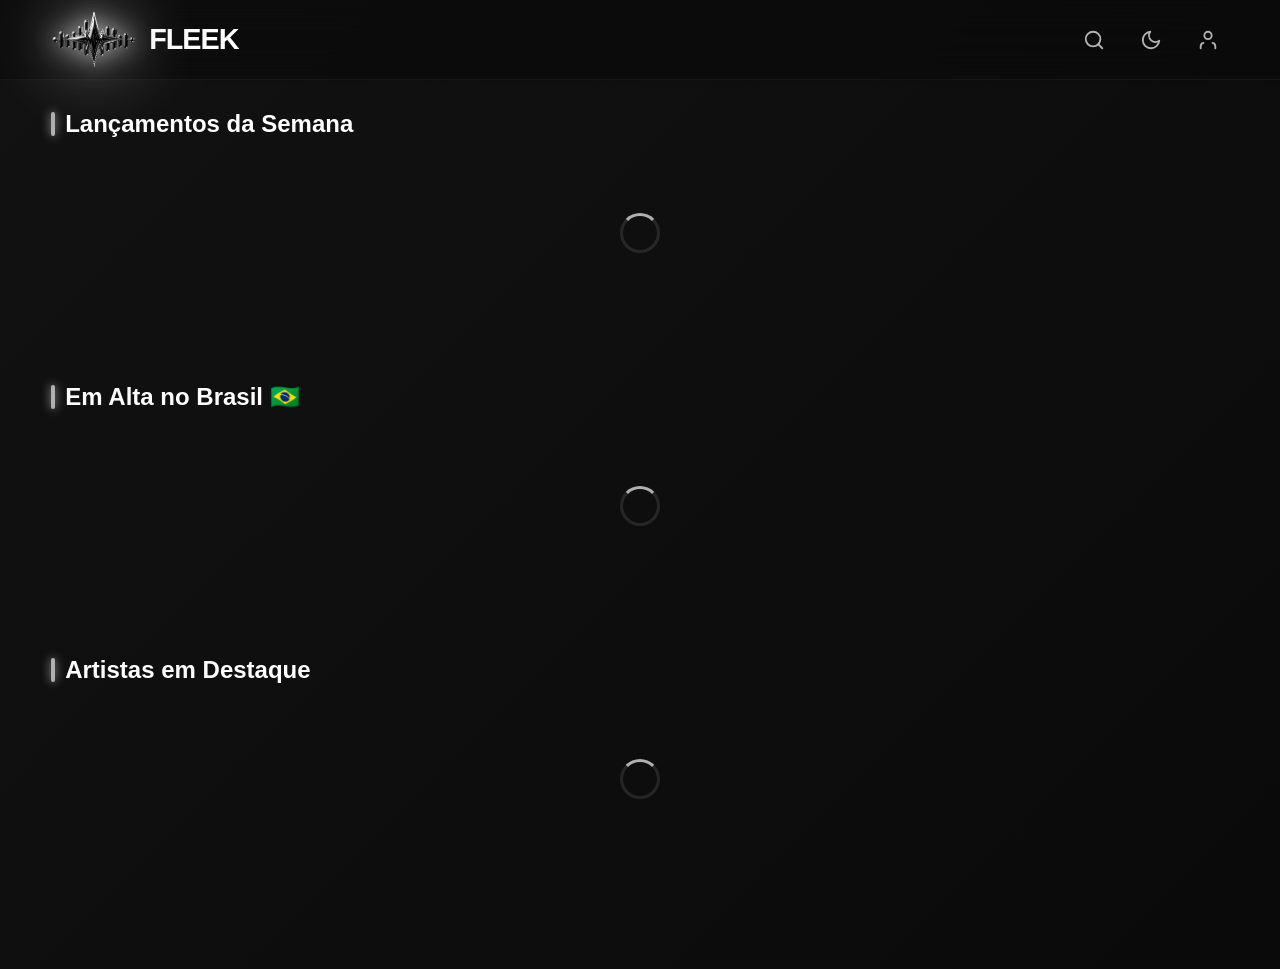
<file: Paginas & codigos/index.html>
<!DOCTYPE html>
<html lang="pt-br">

<head>
    <meta charset="UTF-8" />
    <meta name="viewport" content="width=device-width, initial-scale=1.0" />
    <title>FLEEK - A Música Move Você</title>

    <style>
        /* =========================================
           1. VARIÁVEIS E RESET
           ========================================= */
        :root {
            /* --- MODO ESCURO (PADRÃO) --- */
            --bg-color: linear-gradient(135deg, #121212 0%, #0a0a0a 100%);
            --text-color: #ffffff;
            --text-muted: #b3b3b3;

            --card-bg: rgba(255, 255, 255, 0.03);
            --card-hover: rgba(255, 255, 255, 0.1);
            --card-border: rgba(255, 255, 255, 0.05);
            --card-shadow: 0 15px 30px rgba(0, 0, 0, 0.3);

            --header-bg: rgba(10, 10, 10, 0.7);

            --blur-amount: 20px;
            --accent-color: #B0B0B0;
            --font-main: 'Inter', -apple-system, BlinkMacSystemFont, sans-serif;
        }

        :root.light-mode {
            /* --- MODO CLARO (CORRIGIDO) --- */
            --bg-color: linear-gradient(135deg, #f0f2f5 0%, #e6e9f0 100%);

            --text-color: #1a1a1a;
            --text-muted: #555;

            /* Cards: Mais sólidos para não sumirem */
            --card-bg: rgba(255, 255, 255, 0.75);
            --card-hover: rgba(255, 255, 255, 0.95);
            --card-border: rgba(255, 255, 255, 0.8);
            /* Borda branca definida */
            --card-shadow: 0 4px 15px rgba(0, 0, 0, 0.05);
            /* Sombra suave para destacar do fundo */

            --header-bg: rgba(255, 255, 255, 0.75);
        }

        * {
            margin: 0;
            padding: 0;
            box-sizing: border-box;
        }

        body {
            font-family: var(--font-main);
            background: var(--bg-color);
            color: var(--text-color);
            transition: background 0.5s ease, color 0.5s ease;
            min-height: 100vh;
            padding-top: 90px;
            overflow-x: hidden;
        }

        /* Scrollbar Customizada */
        ::-webkit-scrollbar {
            width: 8px;
            height: 8px;
        }

        ::-webkit-scrollbar-track {
            background: transparent;
        }

        ::-webkit-scrollbar-thumb {
            background: rgba(255, 255, 255, 0.2);
            border-radius: 4px;
        }

        ::-webkit-scrollbar-thumb:hover {
            background: rgba(255, 255, 255, 0.4);
        }

        .light-mode ::-webkit-scrollbar-thumb {
            background: rgba(0, 0, 0, 0.2);
        }

        a {
            text-decoration: none;
            color: inherit;
        }

        /* =========================================
           2. HEADER (TOPBAR)
           ========================================= */
        .topbar {
            display: flex;
            justify-content: space-between;
            align-items: center;
            padding: 0 4vw;
            height: 80px;
            background: var(--header-bg);
            backdrop-filter: blur(var(--blur-amount));
            -webkit-backdrop-filter: blur(var(--blur-amount));
            border-bottom: 1px solid var(--card-border);
            position: fixed;
            top: 0;
            left: 0;
            width: 100%;
            z-index: 1000;
            transition: background 0.3s ease, border-color 0.3s ease;
            box-shadow: 0 2px 10px rgba(0, 0, 0, 0.02);
        }

        .logo {
            display: flex;
            align-items: center;
            gap: 12px;
            position: relative;
            transition: all 0.3s ease;
        }

        .logo img {
            height: 60px;
            width: auto;
            object-fit: contain;
            z-index: 1;
            filter: drop-shadow(0 0 12px var(--accent-color)) drop-shadow(0 0 35px var(--accent-color));
            transition: filter 0.3s ease;
        }

        .logo h1 {
            font-size: 1.8rem;
            font-weight: 800;
            letter-spacing: -1px;
            color: var(--text-color);
        }

        /* MENU DE ÍCONES */
        .menu {
            display: flex;
            gap: 15px;
            align-items: center;
        }

        .icon-btn {
            background: transparent;
            border: none;
            cursor: pointer;
            padding: 10px;
            border-radius: 50%;
            display: flex;
            align-items: center;
            justify-content: center;
            color: var(--text-muted);
            transition: all 0.2s ease;
        }

        .icon-btn:hover {
            background: var(--card-hover);
            color: var(--text-color);
            transform: scale(1.05);
        }

        .icon-svg {
            width: 22px;
            height: 22px;
            stroke-width: 2px;
        }

        /* =========================================
           3. CONTEÚDO E CARDS
           ========================================= */
        .content {
            padding: 20px 4vw;
            display: flex;
            flex-direction: column;
            gap: 60px;
            padding-bottom: 100px;
        }

        section h2 {
            font-size: 1.5rem;
            font-weight: 700;
            margin-bottom: 25px;
            color: var(--text-color);
            display: flex;
            align-items: center;
            gap: 10px;
        }

        section h2::before {
            content: '';
            width: 4px;
            height: 24px;
            background: var(--accent-color);
            border-radius: 2px;
            display: block;
            box-shadow: 0 0 10px var(--accent-color);
        }

        /* Scroll Horizontal */
        .scroll {
            display: flex;
            gap: 24px;
            overflow-x: auto;
            padding: 10px 5px 30px 5px;
            scroll-behavior: smooth;
            -webkit-overflow-scrolling: touch;
        }

        .scroll::-webkit-scrollbar {
            height: 6px;
        }

        /* --- CARD DE MÚSICA/ÁLBUM (VISÍVEL NO LIGHT MODE) --- */
        .card {
            background: var(--card-bg);
            border: 1px solid var(--card-border);
            backdrop-filter: blur(15px);
            -webkit-backdrop-filter: blur(15px);

            border-radius: 12px;
            width: 200px;
            flex-shrink: 0;
            padding: 16px;
            transition: all 0.3s cubic-bezier(0.25, 0.8, 0.25, 1);
            cursor: pointer;
            position: relative;
            overflow: hidden;
            box-shadow: var(--card-shadow);
        }

        .card:hover {
            transform: translateY(-8px);
            background: var(--card-hover);
            box-shadow: 0 15px 30px rgba(0, 0, 0, 0.15);
            border-color: var(--accent-color);
        }

        /* Glow Sutil no Hover (Apenas visual) */
        .card:hover::before {
            content: '';
            position: absolute;
            inset: 0;
            background: radial-gradient(circle at center, var(--accent-color), transparent 70%);
            opacity: 0.1;
            z-index: 0;
            pointer-events: none;
        }

        .card-img-wrapper {
            width: 100%;
            aspect-ratio: 1/1;
            border-radius: 8px;
            overflow: hidden;
            margin-bottom: 15px;
            box-shadow: 0 8px 20px rgba(0, 0, 0, 0.2);
            position: relative;
            z-index: 1;
        }

        .card .img {
            width: 100%;
            height: 100%;
            background-size: cover;
            background-position: center;
            transition: transform 0.5s ease;
        }

        .card:hover .img {
            transform: scale(1.08);
        }

        /* BOTÃO PLAY */
        .play-overlay {
            position: absolute;
            inset: 0;
            background: rgba(0, 0, 0, 0.3);
            display: flex;
            align-items: center;
            justify-content: center;
            opacity: 0;
            transition: opacity 0.3s ease;
        }

        .card:hover .play-overlay,
        .card.playing .play-overlay {
            opacity: 1;
        }

        .play-btn-small {
            background-color: var(--accent-color);
            border-radius: 50%;
            display: flex;
            align-items: center;
            justify-content: center;
            box-shadow: 0 4px 15px rgba(0, 0, 0, 0.4);
            transform: translateY(10px);
            transition: transform 0.3s ease;
            width: 45px;
            height: 45px;
        }

        .card:hover .play-btn-small,
        .card.playing .play-btn-small {
            transform: translateY(0);
        }

        .play-btn-small svg {
            fill: #ffffff;
            width: 20px;
            height: 20px;
            margin-left: 3px;
        }

        .card.playing .play-btn-small svg.icon-play {
            display: none;
        }

        .card.playing .play-btn-small svg.icon-pause {
            display: block !important;
            margin-left: 0;
        }

        .card.loading .play-btn-small svg {
            display: none;
        }

        .card.loading .play-btn-small::after {
            content: '';
            width: 20px;
            height: 20px;
            border: 2px solid #fff;
            border-top-color: transparent;
            border-radius: 50%;
            animation: spin 1s infinite linear;
            display: block;
        }

        /* TEXTO DO CARD (SEM GRADIENTE, SÓLIDO) */
        .card h4 {
            font-size: 1rem;
            font-weight: 700;
            color: var(--text-color);
            margin-bottom: 6px;
            white-space: nowrap;
            overflow: hidden;
            text-overflow: ellipsis;
            z-index: 1;
            position: relative;
        }

        .card p {
            font-size: 0.85rem;
            color: var(--text-muted);
            white-space: nowrap;
            overflow: hidden;
            text-overflow: ellipsis;
            z-index: 1;
            position: relative;
        }

        /* --- CARD DE ARTISTA --- */
        .artist-circle {
            display: flex;
            flex-direction: column;
            align-items: center;
            gap: 12px;
            width: 160px;
            flex-shrink: 0;
            text-align: center;
            cursor: pointer;
        }

        .artist-img-container {
            width: 150px;
            height: 150px;
            border-radius: 50%;
            overflow: hidden;
            box-shadow: 0 8px 24px rgba(0, 0, 0, 0.2);
            border: 3px solid transparent;
            transition: border-color 0.3s ease, box-shadow 0.3s ease;
            position: relative;
            z-index: 1;
            background: var(--card-bg);
        }

        .artist-circle:hover .artist-img-container {
            border-color: var(--accent-color);
            box-shadow: 0 0 20px var(--accent-color);
        }

        .artist-img {
            width: 100%;
            height: 100%;
            background-size: cover;
            background-position: center;
            transition: transform 0.5s cubic-bezier(0.25, 0.8, 0.25, 1);
        }

        .artist-circle:hover .artist-img {
            transform: scale(1.1);
        }

        .artist-circle p {
            font-size: 1rem;
            font-weight: 600;
            color: var(--text-color);
            transition: color 0.3s ease;
        }

        .artist-circle:hover p {
            color: var(--accent-color);
        }

        /* --- SEÇÕES DE DETALHES (Nova Navegação) --- */
        .results-grid {
            display: grid;
            grid-template-columns: repeat(auto-fill, minmax(200px, 1fr));
            gap: 24px;
            margin-top: 20px;
        }

        .back-btn {
            display: flex;
            align-items: center;
            gap: 8px;
            padding: 8px 16px;
            background: var(--card-bg);
            border: 1px solid var(--card-border);
            border-radius: 20px;
            color: var(--text-muted);
            cursor: pointer;
            font-size: 0.9rem;
            transition: all 0.3s ease;
        }

        .back-btn:hover {
            background: var(--card-hover);
            color: var(--text-color);
            border-color: var(--accent-color);
        }

        .hidden {
            display: none !important;
        }

        .section-header-details {
            display: flex;
            align-items: center;
            gap: 15px;
            margin-bottom: 10px;
        }

        .section-header-details h2 {
            font-size: 1.5rem;
            font-weight: 700;
            margin: 0;
            color: var(--text-color);
        }


        /* =========================================
           4. EXTRAS
           ========================================= */
        .loader {
            width: 40px;
            height: 40px;
            border: 3px solid rgba(255, 255, 255, 0.1);
            border-top-color: var(--accent-color);
            border-radius: 50%;
            animation: spin 1s linear infinite;
            margin: 40px auto;
        }

        .light-mode .loader {
            border-color: rgba(0, 0, 0, 0.1);
            border-top-color: var(--accent-color);
        }

        @keyframes spin {
            to {
                transform: rotate(360deg);
            }
        }

        /* POPOVER DE TEMAS */
        .theme-popover {
            position: fixed;
            top: 90px;
            right: 4vw;
            background: rgba(20, 20, 20, 0.95);
            border: 1px solid var(--card-border);
            backdrop-filter: blur(30px);
            border-radius: 16px;
            padding: 24px;
            width: 320px;
            z-index: 2000;
            box-shadow: 0 20px 50px rgba(0, 0, 0, 0.5);
            opacity: 0;
            visibility: hidden;
            transform: translateY(10px) scale(0.98);
            transition: all 0.3s cubic-bezier(0.4, 0, 0.2, 1);
        }

        .light-mode .theme-popover {
            background: rgba(255, 255, 255, 0.95);
            box-shadow: 0 10px 40px rgba(0, 0, 0, 0.1);
        }

        .theme-popover.active {
            opacity: 1;
            visibility: visible;
            transform: translateY(0) scale(1);
        }

        .popover-header {
            display: flex;
            justify-content: space-between;
            margin-bottom: 20px;
            align-items: center;
        }

        .popover-header h3 {
            font-size: 1.1rem;
            color: var(--text-color);
        }

        .close-btn {
            background: none;
            border: none;
            color: var(--text-muted);
            font-size: 1.5rem;
            cursor: pointer;
        }

        .theme-toggle {
            background: rgba(255, 255, 255, 0.05);
            padding: 12px;
            border-radius: 8px;
            display: flex;
            justify-content: space-between;
            align-items: center;
            margin-bottom: 20px;
        }

        .light-mode .theme-toggle {
            background: rgba(0, 0, 0, 0.05);
        }

        .color-palette {
            display: grid;
            grid-template-columns: repeat(7, 1fr);
            gap: 8px;
        }

        .color-swatch {
            width: 100%;
            aspect-ratio: 1/1;
            border-radius: 50%;
            cursor: pointer;
            border: 2px solid transparent;
            transition: transform 0.2s;
        }

        .color-swatch:hover {
            transform: scale(1.2);
        }

        .switch {
            position: relative;
            display: inline-block;
            width: 46px;
            height: 26px;
        }

        .switch input {
            display: none;
        }

        .slider {
            position: absolute;
            cursor: pointer;
            top: 0;
            left: 0;
            right: 0;
            bottom: 0;
            background-color: #444;
            transition: .4s;
            border-radius: 34px;
        }

        .slider:before {
            position: absolute;
            content: "";
            height: 20px;
            width: 20px;
            left: 3px;
            bottom: 3px;
            background-color: white;
            transition: .4s;
            border-radius: 50%;
        }

        input:checked+.slider {
            background-color: var(--accent-color);
        }

        input:checked+.slider:before {
            transform: translateX(20px);
        }
    </style>
</head>

<body>

    <!-- HEADER -->
    <header class="topbar">
        <a href="index.html" class="logo">
            <img src="logopng.png" alt="Fleek Logo">
            <h1>FLEEK</h1>
        </a>

        <!-- MENU (APENAS 3 ÍCONES + PERFIL) -->
        <nav class="menu">
            <!-- Ícone de Busca (Link para busca.html) -->
            <a href="busca.html" class="icon-btn" aria-label="Buscar">
                <svg class="icon-svg" viewBox="0 0 24 24" fill="none" stroke="currentColor" stroke-width="1.6"
                    stroke-linecap="round" stroke-linejoin="round">
                    <circle cx="11" cy="11" r="8"></circle>
                    <line x1="21" y1="21" x2="16.65" y2="16.65"></line>
                </svg>
            </a>

            <!-- Ícone de Tema -->
            <button class="icon-btn" id="btn-theme" aria-label="Tema">
                <svg class="icon-svg" viewBox="0 0 24 24" fill="none" stroke="currentColor" stroke-width="1.6"
                    stroke-linecap="round" stroke-linejoin="round">
                    <path d="M21 12.79A9 9 0 1 1 11.21 3 7 7 0 0 0 21 12.79z"></path>
                </svg>
            </button>

            <!-- Ícone de Perfil -->
            <a href="conta.html" class="icon-btn" aria-label="Perfil">
                <svg class="icon-svg" viewBox="0 0 24 24" fill="none" stroke="currentColor" stroke-width="1.6"
                    stroke-linecap="round" stroke-linejoin="round">
                    <path d="M20 21v-2a4 4 0 0 0-3-3.87"></path>
                    <path d="M4 21v-2a4 4 0 0 1 3-3.87"></path>
                    <circle cx="12" cy="7" r="4"></circle>
                </svg>
            </a>
        </nav>
    </header>

    <!-- POPOVER DE TEMA -->
    <div class="theme-popover" id="theme-popover">
        <div class="popover-header">
            <h3>Aparência</h3>
            <button class="close-btn" id="close-popover">&times;</button>
        </div>
        <div class="theme-toggle">
            <span style="color: var(--text-muted); font-size: 0.9rem;">Modo Claro</span>
            <label class="switch"><input type="checkbox" id="light-dark-toggle"><span class="slider"></span></label>
        </div>
        <div style="margin-top: 15px;">
            <h4
                style="color: var(--text-muted); font-size: 0.8rem; margin-bottom: 10px; text-transform: uppercase; letter-spacing: 1px;">
                Cor de Destaque</h4>
            <div class="color-palette">
                <div class="color-swatch" data-color="#B0B0B0" style="background: #B0B0B0; border: 1px solid #888;"
                    title="Padrão (Prata)"></div>
                <div class="color-swatch" data-color="#9f55ff" style="background: #9f55ff;"></div>
                <div class="color-swatch" data-color="#2563eb" style="background: #2563eb;"></div>
                <div class="color-swatch" data-color="#10b981" style="background: #10b981;"></div>
                <div class="color-swatch" data-color="#f59e0b" style="background: #f59e0b;"></div>
                <div class="color-swatch" data-color="#ef4444" style="background: #ef4444;"></div>
                <div class="color-swatch" data-color="#1a1a1a" style="background: #1a1a1a; border: 1px solid #555;"
                    title="Escuro"></div>
            </div>
        </div>
    </div>

    <!-- MAIN CONTENT -->
    <main class="content">

        <!-- NOVO: SEÇÃO DE DETALHES DO ARTISTA (Oculta por padrão) -->
        <section id="artist-details-section" class="hidden">
            <div class="section-header-details">
                <button class="back-btn" onclick="resetToHome()">
                    <svg width="16" height="16" viewBox="0 0 24 24" fill="none" stroke="currentColor" stroke-width="2"
                        stroke-linecap="round" stroke-linejoin="round">
                        <path d="M19 12H5M12 19l-7-7 7-7" />
                    </svg>
                    Voltar para Home
                </button>
                <h2 id="artist-name-title">Músicas Populares</h2>
            </div>
            <div class="results-grid" id="artist-tracks-grid"></div>
        </section>

        <!-- 1. LANÇAMENTOS DA SEMANA -->
        <section id="new-releases-section">
            <h2>Lançamentos da Semana</h2>
            <div class="scroll" id="recommendations-scroll">
                <div class="loader"></div>
            </div>
        </section>

        <!-- 2. TOP 50 BRASIL -->
        <section id="top-tracks-section">
            <h2>Em Alta no Brasil 🇧🇷</h2>
            <div class="scroll" id="top-tracks-scroll">
                <div class="loader"></div>
            </div>
        </section>

        <!-- 3. ARTISTAS EM DESTAQUE -->
        <section id="top-artists-section">
            <h2>Artistas em Destaque</h2>
            <div class="scroll" id="artists-scroll">
                <div class="loader"></div>
            </div>
        </section>

    </main>

    <script>
        // ==========================================
        // PLAYER DE ÁUDIO HÍBRIDO (Spotify + iTunes Fallback)
        // ==========================================
        let currentAudio = null;
        let currentPlayBtn = null;

        async function getItunesPreview(songName, artistName) {
            try {
                const query = `${songName} ${artistName}`;
                const res = await fetch(`https://itunes.apple.com/search?term=${encodeURIComponent(query)}&media=music&limit=1`);
                const data = await res.json();
                if (data.results && data.results.length > 0) return data.results[0].previewUrl;
                return null;
            } catch (e) { console.error("Erro iTunes:", e); return null; }
        }

        async function playTrack(btn, spotifyPreviewUrl, songName, artistName, spotifyLink) {
            if (currentPlayBtn === btn && currentAudio) {
                if (currentAudio.paused) {
                    currentAudio.play();
                    btn.closest('.card').classList.add('playing');
                } else {
                    currentAudio.pause();
                    btn.closest('.card').classList.remove('playing');
                }
                return;
            }
            if (currentAudio) {
                currentAudio.pause();
                if (currentPlayBtn) currentPlayBtn.closest('.card').classList.remove('playing');
            }

            let audioUrl = spotifyPreviewUrl;
            if (!audioUrl || audioUrl === 'null' || audioUrl === 'undefined') {
                btn.closest('.card').classList.add('loading');
                audioUrl = await getItunesPreview(songName, artistName);
                btn.closest('.card').classList.remove('loading');
            }

            if (audioUrl) {
                currentAudio = new Audio(audioUrl);
                currentPlayBtn = btn;
                currentAudio.play()
                    .then(() => btn.closest('.card').classList.add('playing'))
                    .catch(e => alert("Erro de áudio."));
                currentAudio.onended = () => {
                    btn.closest('.card').classList.remove('playing');
                    currentAudio = null;
                };
            } else {
                if (spotifyLink) window.open(spotifyLink, '_blank');
                else alert("Música indisponível.");
            }
        }

        // ==========================================
        // CONFIGURAÇÃO E API (SPOTIFY)
        // ==========================================
        const clientId = 'acfec55c6b6448c5b8521549f9f1e8dc';
        const clientSecret = '0ebed43e9c404666ad620e84a6813cb6';
        let spotifyToken = null;

        async function getSpotifyToken() {
            if (spotifyToken) return spotifyToken;
            try {
                const res = await fetch('https://accounts.spotify.com/api/token', {
                    method: 'POST',
                    headers: { 'Authorization': 'Basic ' + btoa(clientId + ':' + clientSecret), 'Content-Type': 'application/x-www-form-urlencoded' },
                    body: 'grant_type=client_credentials'
                });
                if (!res.ok) throw new Error('Auth Failed');
                const data = await res.json();
                spotifyToken = data.access_token;
                return spotifyToken;
            } catch (e) { console.error("Token Error:", e); return null; }
        }

        async function getNewReleases(token) {
            try {
                const res = await fetch('https://api.spotify.com/v1/browse/new-releases?country=BR&limit=10', { headers: { 'Authorization': `Bearer ${token}` } });
                const data = await res.json();
                return data.albums.items;
            } catch (e) { return []; }
        }

        async function getTopTracks(token) {
            try {
                const playlistId = '37i9dQZEVXbMXbN3EUUhlg';
                const res = await fetch(`https://api.spotify.com/v1/playlists/${playlistId}/tracks?limit=12`, { headers: { 'Authorization': `Bearer ${token}` } });
                if (res.ok) {
                    const data = await res.json();
                    if (data.items && data.items.length > 0) return data.items.map(item => item.track);
                }
                throw new Error("Playlist Vazia");
            } catch (e) {
                try {
                    const searchRes = await fetch(`https://api.spotify.com/v1/search?q=Top%20Brasil&type=track&market=BR&limit=12`, { headers: { 'Authorization': `Bearer ${token}` } });
                    const searchData = await searchRes.json();
                    return searchData.tracks.items;
                } catch (err) { return []; }
            }
        }

        async function getTopArtists(token) {
            try {
                const tracks = await getTopTracks(token);
                const artistIds = new Set();
                tracks.forEach(t => { if (t && t.artists) t.artists.slice(0, 1).forEach(a => artistIds.add(a.id)); });
                const ids = Array.from(artistIds).slice(0, 10).join(',');
                if (ids) {
                    const res = await fetch(`https://api.spotify.com/v1/artists?ids=${ids}`, { headers: { 'Authorization': `Bearer ${token}` } });
                    if (res.ok) { const data = await res.json(); return data.artists; }
                }
                throw new Error("Ids Vazios");
            } catch (e) {
                try {
                    const searchRes = await fetch(`https://api.spotify.com/v1/search?q=genre:pop&type=artist&market=BR&limit=10`, { headers: { 'Authorization': `Bearer ${token}` } });
                    const searchData = await searchRes.json();
                    return searchData.artists.items;
                } catch (err) { return []; }
            }
        }

        async function getArtistTopTracks(artistId) {
            const token = await getSpotifyToken();
            try {
                const url = `https://api.spotify.com/v1/artists/${artistId}/top-tracks?market=BR`;
                const response = await fetch(url, { headers: { 'Authorization': `Bearer ${token}` } });
                const data = await response.json();
                return data.tracks;
            } catch (e) { console.error(e); return []; }
        }


        // --- FUNÇÕES DE NAVEGAÇÃO DA HOMEPAGE ---

        function toggleMainSections(show) {
            document.getElementById('new-releases-section').style.display = show ? 'block' : 'none';
            document.getElementById('top-tracks-section').style.display = show ? 'block' : 'none';
            document.getElementById('top-artists-section').style.display = show ? 'block' : 'none';
            document.getElementById('artist-details-section').classList.toggle('hidden', show);
        }

        function resetToHome() {
            toggleMainSections(true);
        }

        window.openArtistDetails = async function (artistId, artistName) {
            const container = document.getElementById('artist-tracks-grid');
            container.innerHTML = '<div class="loader"></div>';
            toggleMainSections(false);

            document.getElementById('artist-name-title').innerText = `Top Músicas: ${artistName}`;

            const tracks = await getArtistTopTracks(artistId);
            renderList(tracks, 'artist-tracks-grid', 'track');
        }

        // --- RENDERIZAÇÃO E CRIAÇÃO DE CARDS ---

        function createCard(item, type) {
            const div = document.createElement('div');
            let img = 'https://placehold.co/200?text=No+Img';
            let title = item.name;
            let sub = '';

            if (type === 'artist' || item.type === 'artist') {
                if (item.images && item.images.length > 0) img = item.images[0].url;
                div.className = 'artist-circle';
                div.onclick = () => window.openArtistDetails(item.id, item.name); // CLICÁVEL
                div.innerHTML = `<div class="artist-img-container"><div class="artist-img" style="background-image: url('${img}');"></div></div><p>${title}</p>`;
                return div;
            }

            div.className = 'card';
            if (item.album && item.album.images && item.album.images.length > 0) img = item.album.images[0].url;
            else if (item.images && item.images.length > 0) img = item.images[0].url;

            if (item.artists) sub = item.artists.map(a => a.name).join(', ');

            const previewUrl = item.preview_url;
            const spotifyLink = item.external_urls ? item.external_urls.spotify : '';
            const safeTitle = title.replace(/'/g, "&apos;");
            const safeArtist = sub.replace(/'/g, "&apos;");

            div.innerHTML = `
                <div class="card-img-wrapper">
                    <div class="img" style="background-image: url('${img}');"></div>
                    <div class="play-overlay">
                        <div class="play-btn-small" onclick="playTrack(this, '${previewUrl}', '${safeTitle}', '${safeArtist}', '${spotifyLink}')">
                            <svg class="icon-play" viewBox="0 0 24 24"><path d="M8 5v14l11-7z"/></svg>
                            <svg class="icon-pause" style="display:none;" viewBox="0 0 24 24"><rect x="6" y="4" width="4" height="16"></rect><rect x="14" y="4" width="4" height="16"></rect></svg>
                        </div>
                    </div>
                </div>
                <h4>${title}</h4><p>${sub}</p>
            `;
            return div;
        }

        function renderList(data, containerId, type) {
            const container = document.getElementById(containerId);
            container.innerHTML = '';
            if (!data || data.length === 0) { container.innerHTML = '<p style="color: var(--text-muted); padding:20px;">Indisponível.</p>'; return; }
            data.forEach(item => container.appendChild(createCard(item, type)));
        }

        document.addEventListener('DOMContentLoaded', async () => {
            // Tema
            const root = document.documentElement;
            const themeBtn = document.getElementById('btn-theme');
            const popover = document.getElementById('theme-popover');
            const closePop = document.getElementById('close-popover');

            themeBtn.addEventListener('click', () => popover.classList.toggle('active'));
            closePop.addEventListener('click', () => popover.classList.remove('active'));

            document.getElementById('light-dark-toggle').addEventListener('change', (e) => {
                root.classList.toggle('light-mode');
                localStorage.setItem('fleek-theme', root.classList.contains('light-mode') ? 'light' : 'dark');
            });
            document.querySelectorAll('.color-swatch').forEach(s => {
                s.addEventListener('click', () => {
                    root.style.setProperty('--accent-color', s.dataset.color);
                    localStorage.setItem('fleek-accent-v2', s.dataset.color);
                });
            });

            if (localStorage.getItem('fleek-theme') === 'light') {
                root.classList.add('light-mode');
                document.getElementById('light-dark-toggle').checked = true;
            }
            const savedAccent = localStorage.getItem('fleek-accent-v2');
            if (!savedAccent || savedAccent === '#9f55ff') {
                root.style.setProperty('--accent-color', '#B0B0B0');
            } else {
                root.style.setProperty('--accent-color', savedAccent);
            }

            const token = await getSpotifyToken();
            if (token) {
                const [releases, tracks, artists] = await Promise.all([
                    getNewReleases(token),
                    getTopTracks(token),
                    getTopArtists(token)
                ]);

                renderList(releases, 'recommendations-scroll', 'album');
                renderList(tracks, 'top-tracks-scroll', 'track');
                renderList(artists, 'artists-scroll', 'artist');
            }
        });
    </script>
</body>

</html>
</file>
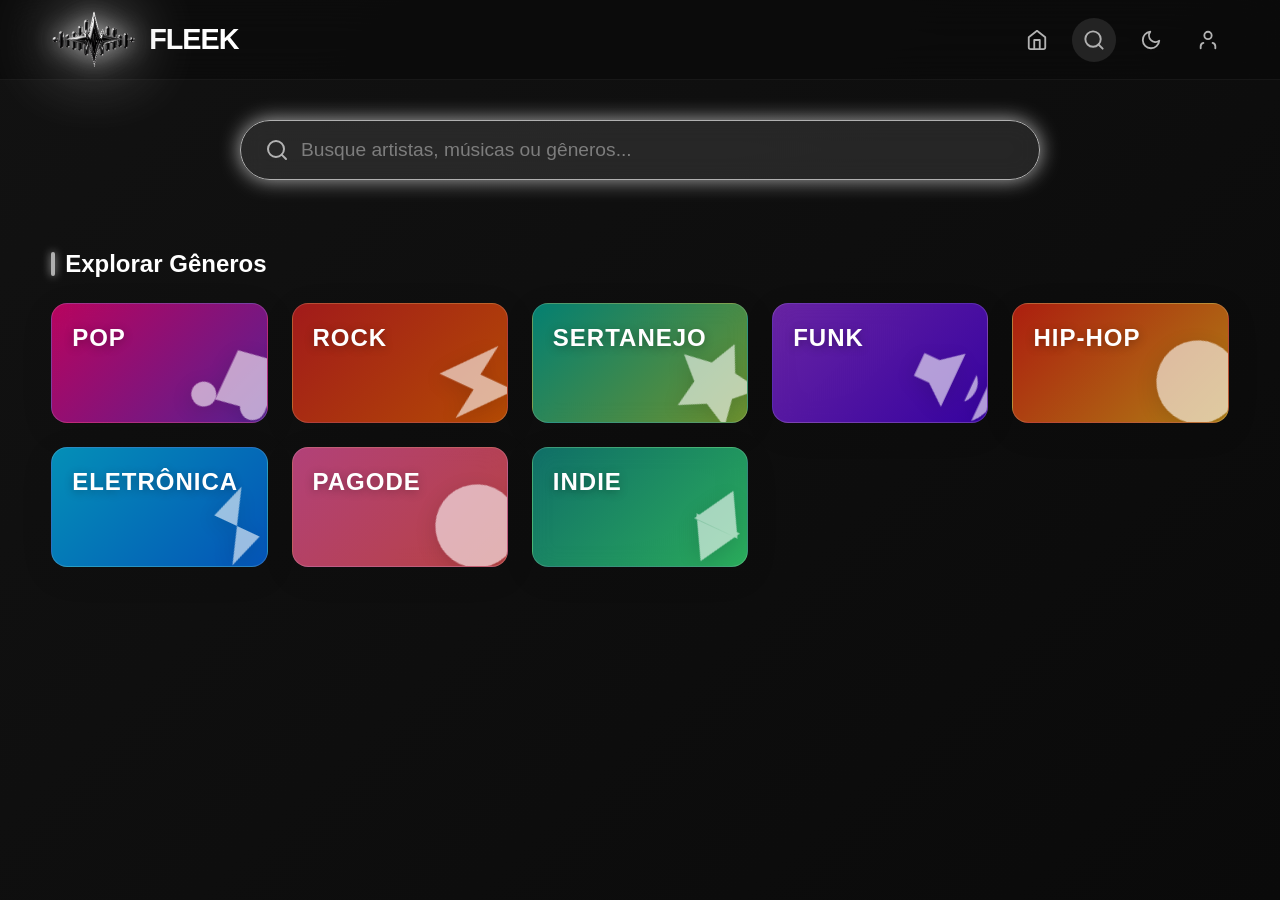
<file: Paginas & codigos/busca.html>
<!DOCTYPE html>
<html lang="pt-br">

<head>
    <meta charset="UTF-8" />
    <meta name="viewport" content="width=device-width, initial-scale=1.0" />
    <title>FLEEK - Buscar</title>

    <style>
        /* ==========================================================
           1. ESTILOS GERAIS (Mantendo a base)
           ========================================================== */
        :root {
            --bg-color: linear-gradient(135deg, #121212 0%, #0a0a0a 100%);
            --text-color: #ffffff;
            --text-muted: #b3b3b3;
            --card-bg: rgba(255, 255, 255, 0.03);
            --card-hover: rgba(255, 255, 255, 0.1);
            --card-border: rgba(255, 255, 255, 0.05);
            --blur-amount: 20px;
            --accent-color: #e0e0e0;
            --header-bg: rgba(10, 10, 10, 0.7);
            --input-bg: rgba(255, 255, 255, 0.05);
            --font-main: 'Inter', -apple-system, BlinkMacSystemFont, sans-serif;
        }

        :root.light-mode {
            --bg-color: linear-gradient(135deg, #f5f7fa 0%, #c3cfe2 100%);
            --text-color: #1a1a1a;
            --text-muted: #555;
            --card-bg: rgba(255, 255, 255, 0.7);
            --card-hover: rgba(255, 255, 255, 0.9);
            --card-border: rgba(0, 0, 0, 0.05);
            --header-bg: rgba(255, 255, 255, 0.85);
            --input-bg: rgba(255, 255, 255, 0.3);
        }

        * {
            margin: 0;
            padding: 0;
            box-sizing: border-box;
        }

        body {
            font-family: var(--font-main);
            background: var(--bg-color);
            color: var(--text-color);
            transition: background 0.3s ease, color 0.3s ease;
            min-height: 100vh;
            padding-top: 90px;
            overflow-x: hidden;
        }

        ::-webkit-scrollbar {
            width: 8px;
            height: 8px;
        }

        ::-webkit-scrollbar-track {
            background: transparent;
        }

        ::-webkit-scrollbar-thumb {
            background: rgba(255, 255, 255, 0.2);
            border-radius: 4px;
        }

        ::-webkit-scrollbar-thumb:hover {
            background: rgba(255, 255, 255, 0.4);
        }

        a {
            color: var(--text-color);
            text-decoration: none;
        }

        /* --- HEADER --- */
        .topbar {
            display: flex;
            justify-content: space-between;
            align-items: center;
            padding: 0 4vw;
            height: 80px;
            background: var(--header-bg);
            backdrop-filter: blur(var(--blur-amount));
            -webkit-backdrop-filter: blur(var(--blur-amount));
            border-bottom: 1px solid var(--card-border);
            position: fixed;
            top: 0;
            left: 0;
            width: 100%;
            z-index: 1000;
            transition: background 0.3s ease;
        }

        .logo {
            display: flex;
            align-items: center;
            gap: 12px;
            text-decoration: none;
            position: relative;
            transition: all 0.3s ease;
        }

        /* LOGO COM GLOW CORRIGIDO (Igual Home) */
        .logo img {
            height: 60px;
            width: auto;
            object-fit: contain;
            z-index: 1;
            filter: drop-shadow(0 0 12px var(--accent-color)) drop-shadow(0 0 35px var(--accent-color));
            transition: filter 0.3s ease;
        }

        .logo h1 {
            font-size: 1.8rem;
            font-weight: 800;
            letter-spacing: -1px;
            color: var(--text-color);
        }

        .menu {
            display: flex;
            gap: 15px;
            align-items: center;
        }

        .icon-btn {
            background: transparent;
            border: none;
            cursor: pointer;
            padding: 10px;
            border-radius: 50%;
            display: flex;
            align-items: center;
            justify-content: center;
            color: var(--text-muted);
            transition: all 0.2s ease;
        }

        .icon-btn:hover,
        .icon-btn.active {
            background: var(--card-hover);
            color: var(--text-color);
            transform: scale(1.05);
        }

        .icon-svg {
            width: 22px;
            height: 22px;
            stroke-width: 2px;
        }

        #btn-search-nav .icon-svg {
            stroke: var(--accent-color);
        }

        /* --- CONTEÚDO --- */
        .content {
            padding: 20px 4vw;
            display: flex;
            flex-direction: column;
            gap: 40px;
            max-width: 1400px;
            margin: 0 auto;
            min-height: 80vh;
        }

        /* BARRA DE BUSCA (Glass Effect) */
        .search-bar-container {
            position: relative;
            width: 100%;
            max-width: 800px;
            margin: 10px auto 30px auto;
        }

        .main-search-input {
            width: 100%;
            padding: 18px 25px 18px 60px;
            border-radius: 50px;
            border: 1px solid var(--card-border);
            background-color: var(--input-bg);
            backdrop-filter: blur(12px);
            -webkit-backdrop-filter: blur(12px);
            font-size: 1.2rem;
            color: var(--text-color);
            outline: none;
            transition: all 0.3s ease;
            box-shadow: 0 4px 20px rgba(0, 0, 0, 0.1);
        }

        .main-search-input:focus {
            border-color: var(--accent-color);
            background-color: rgba(255, 255, 255, 0.1);
            /* Sombra dinâmica usando a cor do tema */
            box-shadow: 0 0 20px var(--accent-color);
        }

        /* CORREÇÃO AQUI: Placeholder no Modo Escuro */
        .main-search-input::placeholder {
            color: rgba(255, 255, 255, 0.4);
        }

        /* CORREÇÃO AQUI: Placeholder no Modo Claro */
        :root.light-mode .main-search-input::placeholder {
            color: rgba(0, 0, 0, 0.4);
        }


        .search-icon-svg {
            position: absolute;
            left: 25px;
            top: 50%;
            transform: translateY(-50%);
            width: 24px;
            height: 24px;
            stroke: var(--text-muted);
            pointer-events: none;
            z-index: 2;
        }

        /* --- SEÇÕES --- */
        .section-header {
            display: flex;
            align-items: center;
            gap: 15px;
            margin-bottom: 25px;
        }

        section h2 {
            font-size: 1.5rem;
            font-weight: 700;
            margin: 0;
            color: var(--text-color);
            display: flex;
            align-items: center;
            gap: 10px;
        }

        section h2::before {
            content: '';
            width: 4px;
            height: 24px;
            background: var(--accent-color);
            border-radius: 2px;
            display: block;
            box-shadow: 0 0 8px var(--accent-color);
        }

        .back-btn {
            display: flex;
            align-items: center;
            gap: 8px;
            padding: 8px 16px;
            background: var(--card-bg);
            border: 1px solid var(--card-border);
            border-radius: 20px;
            color: var(--text-muted);
            cursor: pointer;
            font-size: 0.9rem;
            transition: all 0.3s ease;
        }

        .back-btn:hover {
            background: var(--card-hover);
            color: var(--text-color);
            border-color: var(--accent-color);
        }

        .hidden {
            display: none !important;
        }

        .results-grid {
            display: grid;
            grid-template-columns: repeat(auto-fill, minmax(200px, 1fr));
            gap: 24px;
        }

        /* ==========================================================
           NOVOS CARDS DE GÊNERO (DESIGN PREMIUM GLASS)
           ========================================================== */
        .genre-card {
            position: relative;
            border-radius: 16px;
            aspect-ratio: 1.8/1;
            overflow: hidden;
            cursor: pointer;
            transition: transform 0.3s ease, box-shadow 0.3s ease, border-color 0.3s ease;
            display: flex;
            align-items: flex-start;
            padding: 20px;

            /* EFEITO GLASS APLICADO AQUI */
            border: 1px solid rgba(255, 255, 255, 0.15);
            backdrop-filter: blur(12px);
            -webkit-backdrop-filter: blur(12px);
            box-shadow: 0 8px 32px 0 rgba(0, 0, 0, 0.1);
        }

        /* Gradientes Específicos para cada Gênero (Semi-transparentes para o Glass) */
        /* Usando rgba para transparência */
        .genre-pop {
            background: linear-gradient(135deg, rgba(255, 0, 128, 0.7), rgba(121, 40, 202, 0.7));
        }

        .genre-rock {
            background: linear-gradient(135deg, rgba(224, 32, 32, 0.7), rgba(250, 100, 0, 0.7));
        }

        .genre-sertanejo {
            background: linear-gradient(135deg, rgba(0, 176, 155, 0.7), rgba(150, 201, 61, 0.7));
        }

        .genre-funk {
            background: linear-gradient(135deg, rgba(142, 45, 226, 0.7), rgba(74, 0, 224, 0.7));
        }

        .genre-hiphop {
            background: linear-gradient(135deg, rgba(241, 39, 17, 0.7), rgba(245, 175, 25, 0.7));
        }

        .genre-eletronica {
            background: linear-gradient(135deg, rgba(0, 198, 255, 0.7), rgba(0, 114, 255, 0.7));
        }

        .genre-pagode {
            background: linear-gradient(135deg, rgba(248, 87, 166, 0.7), rgba(255, 88, 88, 0.7));
        }

        .genre-indie {
            background: linear-gradient(135deg, rgba(17, 153, 142, 0.7), rgba(56, 239, 125, 0.7));
        }

        /* Hover Effect */
        .genre-card:hover {
            transform: translateY(-5px) scale(1.02);
            box-shadow: 0 15px 30px rgba(0, 0, 0, 0.2);
            border-color: rgba(255, 255, 255, 0.4);
        }

        /* Título do Gênero */
        .genre-card h3 {
            font-size: 1.5rem;
            font-weight: 800;
            color: #fff;
            text-shadow: 0 2px 10px rgba(0, 0, 0, 0.3);
            z-index: 2;
            margin: 0;
            text-transform: uppercase;
            letter-spacing: 1px;
        }

        /* Ícone de Fundo Gigante (Decoração) */
        .genre-icon-bg {
            position: absolute;
            bottom: -10px;
            right: -20px;
            width: 100px;
            height: 100px;
            transform: rotate(25deg);
            opacity: 0.6;
            /* Um pouco mais transparente para o glass */
            filter: drop-shadow(0 5px 10px rgba(0, 0, 0, 0.2));
            transition: transform 0.3s ease;
            z-index: 1;
        }

        /* Animação do ícone no hover */
        .genre-card:hover .genre-icon-bg {
            transform: rotate(15deg) scale(1.1) translate(-5px, -5px);
            opacity: 0.8;
        }

        .genre-icon-bg svg {
            width: 100%;
            height: 100%;
            fill: #fff;
        }

        /* CARDS DE RESULTADO */
        .card {
            background: var(--card-bg);
            border: 1px solid var(--card-border);
            border-radius: 12px;
            width: 100%;
            padding: 16px;
            transition: all 0.3s cubic-bezier(0.25, 0.8, 0.25, 1);
            cursor: pointer;
            position: relative;
            overflow: hidden;
            backdrop-filter: blur(15px);
            -webkit-backdrop-filter: blur(15px);
        }

        .card:hover {
            transform: translateY(-8px);
            background: var(--card-hover);
            box-shadow: 0 15px 30px rgba(0, 0, 0, 0.3);
            border-color: rgba(255, 255, 255, 0.3);
        }

        .card .img {
            width: 100%;
            aspect-ratio: 1/1;
            border-radius: 12px;
            margin-bottom: 12px;
            background-size: cover;
            background-position: center;
            transition: transform 0.5s ease;
        }

        .card:hover .img {
            transform: scale(1.08);
        }

        /* PLAYER STYLES */
        .play-overlay {
            position: absolute;
            inset: 0;
            background: rgba(0, 0, 0, 0.3);
            display: flex;
            align-items: center;
            justify-content: center;
            opacity: 0;
            transition: opacity 0.3s ease;
        }

        .card:hover .play-overlay,
        .card.playing .play-overlay {
            opacity: 1;
        }

        .play-btn-small {
            background-color: var(--accent-color);
            border-radius: 50%;
            display: flex;
            align-items: center;
            justify-content: center;
            box-shadow: 0 4px 15px rgba(0, 0, 0, 0.4);
            transform: translateY(10px);
            transition: transform 0.3s ease;
            width: 45px;
            height: 45px;
        }

        .card:hover .play-btn-small,
        .card.playing .play-btn-small {
            transform: translateY(0);
        }

        .play-btn-small svg {
            fill: #ffffff;
            width: 20px;
            height: 20px;
            margin-left: 3px;
        }

        .card.playing .play-btn-small svg.icon-play {
            display: none;
        }

        .card.playing .play-btn-small svg.icon-pause {
            display: block !important;
            margin-left: 0;
        }

        .card.loading .play-btn-small svg {
            display: none;
        }

        .card.loading .play-btn-small::after {
            content: '';
            width: 20px;
            height: 20px;
            border: 2px solid #fff;
            border-top-color: transparent;
            border-radius: 50%;
            animation: spin 1s infinite linear;
            display: block;
        }

        .card h4 {
            font-size: 1rem;
            font-weight: 600;
            color: var(--text-color);
            margin-bottom: 5px;
            white-space: nowrap;
            overflow: hidden;
            text-overflow: ellipsis;
            z-index: 1;
            position: relative;
        }

        .card p {
            font-size: 0.85rem;
            color: var(--text-muted);
            white-space: nowrap;
            overflow: hidden;
            text-overflow: ellipsis;
            z-index: 1;
            position: relative;
        }

        /* CARDS DE ARTISTA */
        .artist-circle {
            display: flex;
            flex-direction: column;
            align-items: center;
            gap: 10px;
            width: 100%;
            text-align: center;
            cursor: pointer;
        }

        .artist-img-container {
            width: 160px;
            height: 160px;
            border-radius: 50%;
            overflow: hidden;
            box-shadow: 0 8px 24px rgba(0, 0, 0, 0.2);
            border: 3px solid transparent;
            transition: all 0.3s ease;
            background: var(--card-bg);
        }

        .artist-circle:hover .artist-img-container {
            border-color: var(--accent-color);
            box-shadow: 0 10px 30px rgba(0, 0, 0, 0.3);
        }

        .artist-img {
            width: 100%;
            height: 100%;
            background-size: cover;
            background-position: center;
            transition: transform 0.5s ease;
        }

        .artist-circle:hover .artist-img {
            transform: scale(1.1);
        }

        .artist-circle p {
            font-size: 1rem;
            font-weight: 600;
            color: var(--text-color);
            margin-top: 5px;
        }

        .artist-circle:hover p {
            color: var(--accent-color);
        }

        .loader {
            width: 40px;
            height: 40px;
            border: 3px solid rgba(255, 255, 255, 0.1);
            border-top-color: var(--accent-color);
            border-radius: 50%;
            display: block;
            margin: 60px auto;
            animation: spin 1s linear infinite;
        }

        .light-mode .loader {
            border-color: rgba(0, 0, 0, 0.1);
            border-top-color: var(--accent-color);
        }

        @keyframes spin {
            to {
                transform: rotate(360deg);
            }
        }

        /* POPOVER DE TEMAS */
        .theme-popover {
            position: fixed;
            top: 90px;
            right: 4vw;
            background: var(--card-bg);
            border: 1px solid var(--card-border);
            backdrop-filter: blur(30px);
            border-radius: 16px;
            padding: 24px;
            width: 320px;
            z-index: 2000;
            box-shadow: 0 20px 50px rgba(0, 0, 0, 0.3);
            opacity: 0;
            visibility: hidden;
            transform: translateY(10px) scale(0.98);
            transition: all 0.3s cubic-bezier(0.4, 0, 0.2, 1);
        }

        .theme-popover.active {
            opacity: 1;
            visibility: visible;
            transform: translateY(0) scale(1);
        }

        .popover-header {
            display: flex;
            justify-content: space-between;
            margin-bottom: 20px;
            align-items: center;
        }

        .popover-header h3 {
            font-size: 1.1rem;
            color: var(--text-color);
        }

        .close-btn {
            background: none;
            border: none;
            color: var(--text-muted);
            font-size: 1.5rem;
            cursor: pointer;
        }

        .theme-toggle {
            background: rgba(255, 255, 255, 0.05);
            padding: 12px;
            border-radius: 8px;
            display: flex;
            justify-content: space-between;
            align-items: center;
            margin-bottom: 20px;
        }

        .light-mode .theme-toggle {
            background: rgba(0, 0, 0, 0.05);
        }

        .color-palette {
            display: grid;
            grid-template-columns: repeat(7, 1fr);
            gap: 8px;
        }

        .color-swatch {
            width: 100%;
            aspect-ratio: 1/1;
            border-radius: 50%;
            cursor: pointer;
            border: 2px solid transparent;
            transition: transform 0.2s;
        }

        .color-swatch:hover {
            transform: scale(1.2);
        }

        .switch {
            position: relative;
            display: inline-block;
            width: 46px;
            height: 26px;
        }

        .switch input {
            display: none;
        }

        .slider {
            position: absolute;
            cursor: pointer;
            top: 0;
            left: 0;
            right: 0;
            bottom: 0;
            background-color: #444;
            transition: .4s;
            border-radius: 34px;
        }

        .slider:before {
            position: absolute;
            content: "";
            height: 20px;
            width: 20px;
            left: 3px;
            bottom: 3px;
            background-color: white;
            transition: .4s;
            border-radius: 50%;
        }

        input:checked+.slider {
            background-color: var(--accent-color);
        }

        input:checked+.slider:before {
            transform: translateX(20px);
        }
    </style>
</head>

<body>

    <!-- HEADER -->
    <header class="topbar">
        <a href="index.html" class="logo">
            <img src="logopng.png" alt="Fleek Logo">
            <h1>FLEEK</h1>
        </a>

        <nav class="menu">
            <a href="index.html" class="icon-btn" aria-label="Home">
                <svg class="icon-svg" viewBox="0 0 24 24" fill="none" stroke="currentColor" stroke-linecap="round"
                    stroke-linejoin="round">
                    <path d="M3 9l9-7 9 7v11a2 2 0 0 1-2 2H5a2 2 0 0 1-2-2z"></path>
                    <polyline points="9 22 9 12 15 12 15 22"></polyline>
                </svg>
            </a>
            <button class="icon-btn active" id="btn-search-nav" aria-label="Pesquisar">
                <svg class="icon-svg" viewBox="0 0 24 24" fill="none" stroke="currentColor" stroke-width="2"
                    stroke-linecap="round" stroke-linejoin="round">
                    <circle cx="11" cy="11" r="8"></circle>
                    <line x1="21" y1="21" x2="16.65" y2="16.65"></line>
                </svg>
            </button>
            <button class="icon-btn" id="btn-theme" aria-label="Tema">
                <svg class="icon-svg" viewBox="0 0 24 24" fill="none" stroke="currentColor" stroke-width="1.6"
                    stroke-linecap="round" stroke-linejoin="round">
                    <path d="M21 12.79A9 9 0 1 1 11.21 3 7 7 0 0 0 21 12.79z"></path>
                </svg>
            </button>
            <a href="conta.html" class="icon-btn" aria-label="Perfil">
                <svg class="icon-svg" viewBox="0 0 24 24" fill="none" stroke="currentColor" stroke-width="1.6"
                    stroke-linecap="round" stroke-linejoin="round">
                    <path d="M20 21v-2a4 4 0 0 0-3-3.87"></path>
                    <path d="M4 21v-2a4 4 0 0 1 3-3.87"></path>
                    <circle cx="12" cy="7" r="4"></circle>
                </svg>
            </a>
        </nav>
    </header>

    <!-- POPOVER DE TEMA -->
    <div class="theme-popover" id="theme-popover">
        <div class="popover-header">
            <h3>Aparência</h3><button class="close-btn" id="close-popover">&times;</button>
        </div>
        <div class="theme-toggle"><span style="color: var(--text-muted); font-size: 0.9rem;">Modo Claro</span><label
                class="switch"><input type="checkbox" id="light-dark-toggle"><span class="slider"></span></label></div>
        <div style="margin-top: 15px;">
            <h4
                style="color: var(--text-muted); font-size: 0.8rem; margin-bottom: 10px; text-transform: uppercase; letter-spacing: 1px;">
                Cor de Destaque</h4>
            <div class="color-palette">
                <div class="color-swatch" data-color="#B0B0B0" style="background: #B0B0B0; border: 1px solid #888;"
                    title="Padrão (Prata)"></div>
                <div class="color-swatch" data-color="#9f55ff" style="background: #9f55ff;"></div>
                <div class="color-swatch" data-color="#2563eb" style="background: #2563eb;"></div>
                <div class="color-swatch" data-color="#10b981" style="background: #10b981;"></div>
                <div class="color-swatch" data-color="#f59e0b" style="background: #f59e0b;"></div>
                <div class="color-swatch" data-color="#ef4444" style="background: #ef4444;"></div>
                <div class="color-swatch" data-color="#1a1a1a" style="background: #1a1a1a; border: 1px solid #555;"
                    title="Escuro"></div>
            </div>
        </div>
    </div>

    <!-- CONTEÚDO PRINCIPAL -->
    <main class="content">

        <div class="search-bar-container">
            <svg class="search-icon-svg" viewBox="0 0 24 24" fill="none" stroke="currentColor" stroke-width="2"
                stroke-linecap="round" stroke-linejoin="round">
                <circle cx="11" cy="11" r="8"></circle>
                <line x1="21" y1="21" x2="16.65" y2="16.65"></line>
            </svg>
            <input type="text" id="main-search-input" class="main-search-input"
                placeholder="Busque artistas, músicas ou gêneros..." autofocus>
        </div>

        <!-- SEÇÃO 1: GÊNEROS COM ÍCONES SVG -->
        <section id="genre-section">
            <div class="section-header">
                <h2>Explorar Gêneros</h2>
            </div>
            <div class="results-grid">

                <div class="genre-card genre-pop" onclick="searchGenre('Pop')">
                    <h3>Pop</h3>
                    <div class="genre-icon-bg">
                        <svg viewBox="0 0 24 24">
                            <path d="M9 18V5l12-2v13"></path>
                            <circle cx="6" cy="18" r="3"></circle>
                            <circle cx="18" cy="16" r="3"></circle>
                        </svg>
                    </div>
                </div>

                <div class="genre-card genre-rock" onclick="searchGenre('Rock')">
                    <h3>Rock</h3>
                    <div class="genre-icon-bg">
                        <svg viewBox="0 0 24 24">
                            <path d="M13 2L3 14h9l-1 8 10-12h-9l1-8z"></path>
                        </svg>
                    </div>
                </div>

                <div class="genre-card genre-sertanejo" onclick="searchGenre('Sertanejo')">
                    <h3>Sertanejo</h3>
                    <div class="genre-icon-bg">
                        <svg viewBox="0 0 24 24">
                            <path
                                d="M12 2l3.09 6.26L22 9.27l-5 4.87 1.18 6.88L12 17.77l-6.18 3.25L7 14.14 2 9.27l6.91-1.01L12 2z">
                            </path>
                        </svg>
                    </div>
                </div>

                <div class="genre-card genre-funk" onclick="searchGenre('Funk')">
                    <h3>Funk</h3>
                    <div class="genre-icon-bg">
                        <svg viewBox="0 0 24 24">
                            <polygon points="11 5 6 9 2 9 2 15 6 15 11 19 11 5"></polygon>
                            <path d="M15.54 8.46a5 5 0 0 1 0 7.07"></path>
                            <path d="M19.07 4.93a10 10 0 0 1 0 14.14"></path>
                        </svg>
                    </div>
                </div>

                <div class="genre-card genre-hiphop" onclick="searchGenre('Hip-Hop')">
                    <h3>Hip-Hop</h3>
                    <div class="genre-icon-bg">
                        <svg viewBox="0 0 24 24">
                            <circle cx="12" cy="12" r="10"></circle>
                            <circle cx="12" cy="12" r="3"></circle>
                        </svg>
                    </div>
                </div>

                <div class="genre-card genre-eletronica" onclick="searchGenre('Electronic')">
                    <h3>Eletrônica</h3>
                    <div class="genre-icon-bg">
                        <svg viewBox="0 0 24 24">
                            <polyline points="22 12 18 12 15 21 9 3 6 12 2 12"></polyline>
                        </svg>
                    </div>
                </div>

                <div class="genre-card genre-pagode" onclick="searchGenre('Pagode')">
                    <h3>Pagode</h3>
                    <div class="genre-icon-bg">
                        <svg viewBox="0 0 24 24">
                            <path d="M2 12h20"></path>
                            <path d="M12 2v20"></path>
                            <circle cx="12" cy="12" r="10"></circle>
                        </svg>
                    </div>
                </div>

                <div class="genre-card genre-indie" onclick="searchGenre('Indie')">
                    <h3>Indie</h3>
                    <div class="genre-icon-bg">
                        <svg viewBox="0 0 24 24">
                            <path d="M12 2.69l5.74 9.94H6.26L12 2.69zM12 21.31l-5.74-9.94h11.48L12 21.31z"></path>
                        </svg>
                    </div>
                </div>

            </div>
        </section>

        <!-- SEÇÃO 2: RESULTADOS DA BUSCA -->
        <section id="search-results-section" class="hidden">
            <div class="section-header">
                <button class="back-btn" onclick="resetToGenres()">
                    <svg width="16" height="16" viewBox="0 0 24 24" fill="none" stroke="currentColor" stroke-width="2"
                        stroke-linecap="round" stroke-linejoin="round">
                        <path d="M19 12H5M12 19l-7-7 7-7" />
                    </svg>
                    Voltar
                </button>
                <h2 id="search-results-title">Resultados</h2>
            </div>
            <div class="results-grid" id="search-results-grid"></div>
        </section>

        <!-- SEÇÃO 3: DETALHES DO ARTISTA -->
        <section id="artist-details-section" class="hidden">
            <div class="section-header">
                <button class="back-btn" id="back-to-results-btn">
                    <svg width="16" height="16" viewBox="0 0 24 24" fill="none" stroke="currentColor" stroke-width="2"
                        stroke-linecap="round" stroke-linejoin="round">
                        <path d="M19 12H5M12 19l-7-7 7-7" />
                    </svg>
                    Voltar aos resultados
                </button>
                <h2 id="artist-name-title">Músicas Populares</h2>
            </div>
            <div class="results-grid" id="artist-tracks-grid"></div>
        </section>

    </main>

    <script>
        // ==========================================
        // PLAYER DE ÁUDIO HÍBRIDO (iTunes Fallback)
        // ==========================================
        let currentAudio = null;
        let currentPlayBtn = null;

        async function getItunesPreview(songName, artistName) {
            try {
                const query = `${songName} ${artistName}`;
                const res = await fetch(`https://itunes.apple.com/search?term=${encodeURIComponent(query)}&media=music&limit=1`);
                const data = await res.json();
                if (data.results && data.results.length > 0) return data.results[0].previewUrl;
                return null;
            } catch (e) { console.error("Erro iTunes:", e); return null; }
        }

        async function playTrack(btn, spotifyPreviewUrl, songName, artistName, spotifyLink) {
            if (currentPlayBtn === btn && currentAudio) {
                if (currentAudio.paused) {
                    currentAudio.play();
                    btn.closest('.card').classList.add('playing');
                } else {
                    currentAudio.pause();
                    btn.closest('.card').classList.remove('playing');
                }
                return;
            }
            if (currentAudio) {
                currentAudio.pause();
                if (currentPlayBtn) currentPlayBtn.closest('.card').classList.remove('playing');
            }

            let audioUrl = spotifyPreviewUrl;
            if (!audioUrl || audioUrl === 'null' || audioUrl === 'undefined') {
                btn.closest('.card').classList.add('loading');
                audioUrl = await getItunesPreview(songName, artistName);
                btn.closest('.card').classList.remove('loading');
            }

            if (audioUrl) {
                currentAudio = new Audio(audioUrl);
                currentPlayBtn = btn;
                currentAudio.play()
                    .then(() => btn.closest('.card').classList.add('playing'))
                    .catch(e => alert("Erro de áudio."));
                currentAudio.onended = () => {
                    btn.closest('.card').classList.remove('playing');
                    currentAudio = null;
                };
            } else {
                if (spotifyLink) window.open(spotifyLink, '_blank');
                else alert("Música indisponível.");
            }
        }

        // ==========================================
        // CONFIGURAÇÃO E API (SPOTIFY)
        // ==========================================
        const clientId = 'acfec55c6b6448c5b8521549f9f1e8dc';
        const clientSecret = '0ebed43e9c404666ad620e84a6813cb6';
        let spotifyToken = null;
        let searchTimer;

        async function getSpotifyToken() {
            if (spotifyToken) return spotifyToken;
            try {
                const res = await fetch('https://accounts.spotify.com/api/token', {
                    method: 'POST',
                    headers: { 'Authorization': 'Basic ' + btoa(clientId + ':' + clientSecret), 'Content-Type': 'application/x-www-form-urlencoded' },
                    body: 'grant_type=client_credentials'
                });
                if (!res.ok) throw new Error('Auth Failed');
                const data = await res.json();
                spotifyToken = data.access_token;
                return spotifyToken;
            } catch (e) { console.error("Token Error:", e); return null; }
        }

        async function searchSpotify(query) {
            if (!query) return [];
            const token = await getSpotifyToken();
            if (!token) return [];

            try {
                const isGenreSearch = query.includes('genre:');
                const types = isGenreSearch ? 'track' : 'track,album,artist';
                const limit = isGenreSearch ? 30 : 15;
                const url = `https://api.spotify.com/v1/search?q=${encodeURIComponent(query)}&type=${types}&market=BR&limit=${limit}`;
                const response = await fetch(url, { headers: { 'Authorization': `Bearer ${token}` } });
                const data = await response.json();
                if (isGenreSearch) return data.tracks?.items || [];
                return [...(data.artists?.items || []), ...(data.tracks?.items || []), ...(data.albums?.items || [])];
            } catch (e) { return []; }
        }

        async function getArtistTopTracks(artistId) {
            const token = await getSpotifyToken();
            try {
                const url = `https://api.spotify.com/v1/artists/${artistId}/top-tracks?market=BR`;
                const response = await fetch(url, { headers: { 'Authorization': `Bearer ${token}` } });
                const data = await response.json();
                return data.tracks;
            } catch (e) { console.error(e); return []; }
        }

        // --- INTERFACE ---

        function searchGenre(genreName) {
            const input = document.getElementById('main-search-input');
            input.value = genreName;
            performSearch(`genre:"${genreName}"`, `Músicas: ${genreName}`);
        }

        async function openArtistDetails(artistId, artistName) {
            document.getElementById('artist-tracks-grid').innerHTML = '<div class="loader"></div>';
            document.getElementById('search-results-section').classList.add('hidden');
            document.getElementById('genre-section').classList.add('hidden');
            document.getElementById('artist-details-section').classList.remove('hidden');

            document.getElementById('artist-name-title').innerText = `Top Músicas: ${artistName}`;
            const tracks = await getArtistTopTracks(artistId);
            renderResults(tracks, 'artist-tracks-grid');

            document.getElementById('back-to-results-btn').onclick = () => {
                document.getElementById('artist-details-section').classList.add('hidden');
                document.getElementById('search-results-section').classList.remove('hidden');
            };
        }

        function renderResults(results, containerId) {
            const container = document.getElementById(containerId);
            container.innerHTML = '';
            if (results.length === 0) { container.innerHTML = '<p style="color: var(--text-muted);">Nada encontrado.</p>'; return; }

            results.forEach(item => {
                const div = document.createElement('div');
                const images = item.images || (item.album ? item.album.images : []);
                const imgUrl = (images && images.length > 0) ? images[0].url : 'https://placehold.co/300x300/333/ccc?text=No+Img';
                let title = item.name;

                if (item.type === 'artist') {
                    div.className = 'artist-circle';
                    div.onclick = () => openArtistDetails(item.id, item.name);
                    div.innerHTML = `<div class="artist-img-container"><div class="artist-img" style="background-image: url('${imgUrl}')"></div></div><p>${title}</p>`;
                } else {
                    // CARD COM PLAYER
                    div.className = 'card';
                    const artist = item.artists ? item.artists[0].name : item.name;
                    const previewUrl = item.preview_url;
                    const spotifyLink = item.external_urls ? item.external_urls.spotify : '';
                    const safeTitle = title.replace(/'/g, "&apos;");
                    const safeArtist = artist.replace(/'/g, "&apos;");

                    div.innerHTML = `
                        <div class="card-img-wrapper">
                            <div class="img" style="background-image: url('${imgUrl}')"></div>
                            <div class="play-overlay">
                                <div class="play-btn-small" onclick="playTrack(this, '${previewUrl}', '${safeTitle}', '${safeArtist}', '${spotifyLink}')">
                                    <svg class="icon-play" viewBox="0 0 24 24"><path d="M8 5v14l11-7z"/></svg>
                                    <svg class="icon-pause" style="display:none;" viewBox="0 0 24 24"><rect x="6" y="4" width="4" height="16"></rect><rect x="14" y="4" width="4" height="16"></rect></svg>
                                </div>
                            </div>
                        </div>
                        <h4>${title}</h4><p>${artist}</p>
                    `;
                }
                container.appendChild(div);
            });
        }

        async function performSearch(apiQuery, displayLabel) {
            const genreSection = document.getElementById('genre-section');
            const resultsSection = document.getElementById('search-results-section');
            const artistSection = document.getElementById('artist-details-section');
            const grid = document.getElementById('search-results-grid');

            genreSection.classList.add('hidden');
            artistSection.classList.add('hidden');
            resultsSection.classList.remove('hidden');
            grid.innerHTML = '<div class="loader"></div>';
            document.getElementById('search-results-title').innerText = displayLabel || `Resultados para "${apiQuery}"`;

            const results = await searchSpotify(apiQuery);
            renderResults(results, 'search-results-grid');
        }

        function resetToGenres() {
            document.getElementById('main-search-input').value = '';
            document.getElementById('search-results-section').classList.add('hidden');
            document.getElementById('artist-details-section').classList.add('hidden');
            document.getElementById('genre-section').classList.remove('hidden');
        }

        document.addEventListener('DOMContentLoaded', async () => {
            // Tema
            const root = document.documentElement;
            const themeBtn = document.getElementById('btn-theme');
            const popover = document.getElementById('theme-popover');
            const closePop = document.getElementById('close-popover');

            themeBtn.addEventListener('click', () => popover.classList.toggle('active'));
            closePop.addEventListener('click', () => popover.classList.remove('active'));

            document.getElementById('light-dark-toggle').addEventListener('change', (e) => {
                root.classList.toggle('light-mode');
                localStorage.setItem('fleek-theme', root.classList.contains('light-mode') ? 'light' : 'dark');
            });
            document.querySelectorAll('.color-swatch').forEach(s => {
                s.addEventListener('click', () => {
                    root.style.setProperty('--accent-color', s.dataset.color);
                    localStorage.setItem('fleek-accent-v2', s.dataset.color);
                });
            });

            if (localStorage.getItem('fleek-theme') === 'light') {
                root.classList.add('light-mode');
                document.getElementById('light-dark-toggle').checked = true;
            }
            const savedAccent = localStorage.getItem('fleek-accent-v2');
            if (!savedAccent || savedAccent === '#9f55ff') {
                root.style.setProperty('--accent-color', '#B0B0B0'); // Prata padrão
            } else {
                root.style.setProperty('--accent-color', savedAccent);
            }

            await getSpotifyToken();

            const searchInput = document.getElementById('main-search-input');
            searchInput.addEventListener('input', () => {
                clearTimeout(searchTimer);
                const query = searchInput.value.trim();
                if (query === "") { resetToGenres(); return; }
                searchTimer = setTimeout(() => { performSearch(query); }, 500);
            });
        });
    </script>
</body>

</html>
</file>
